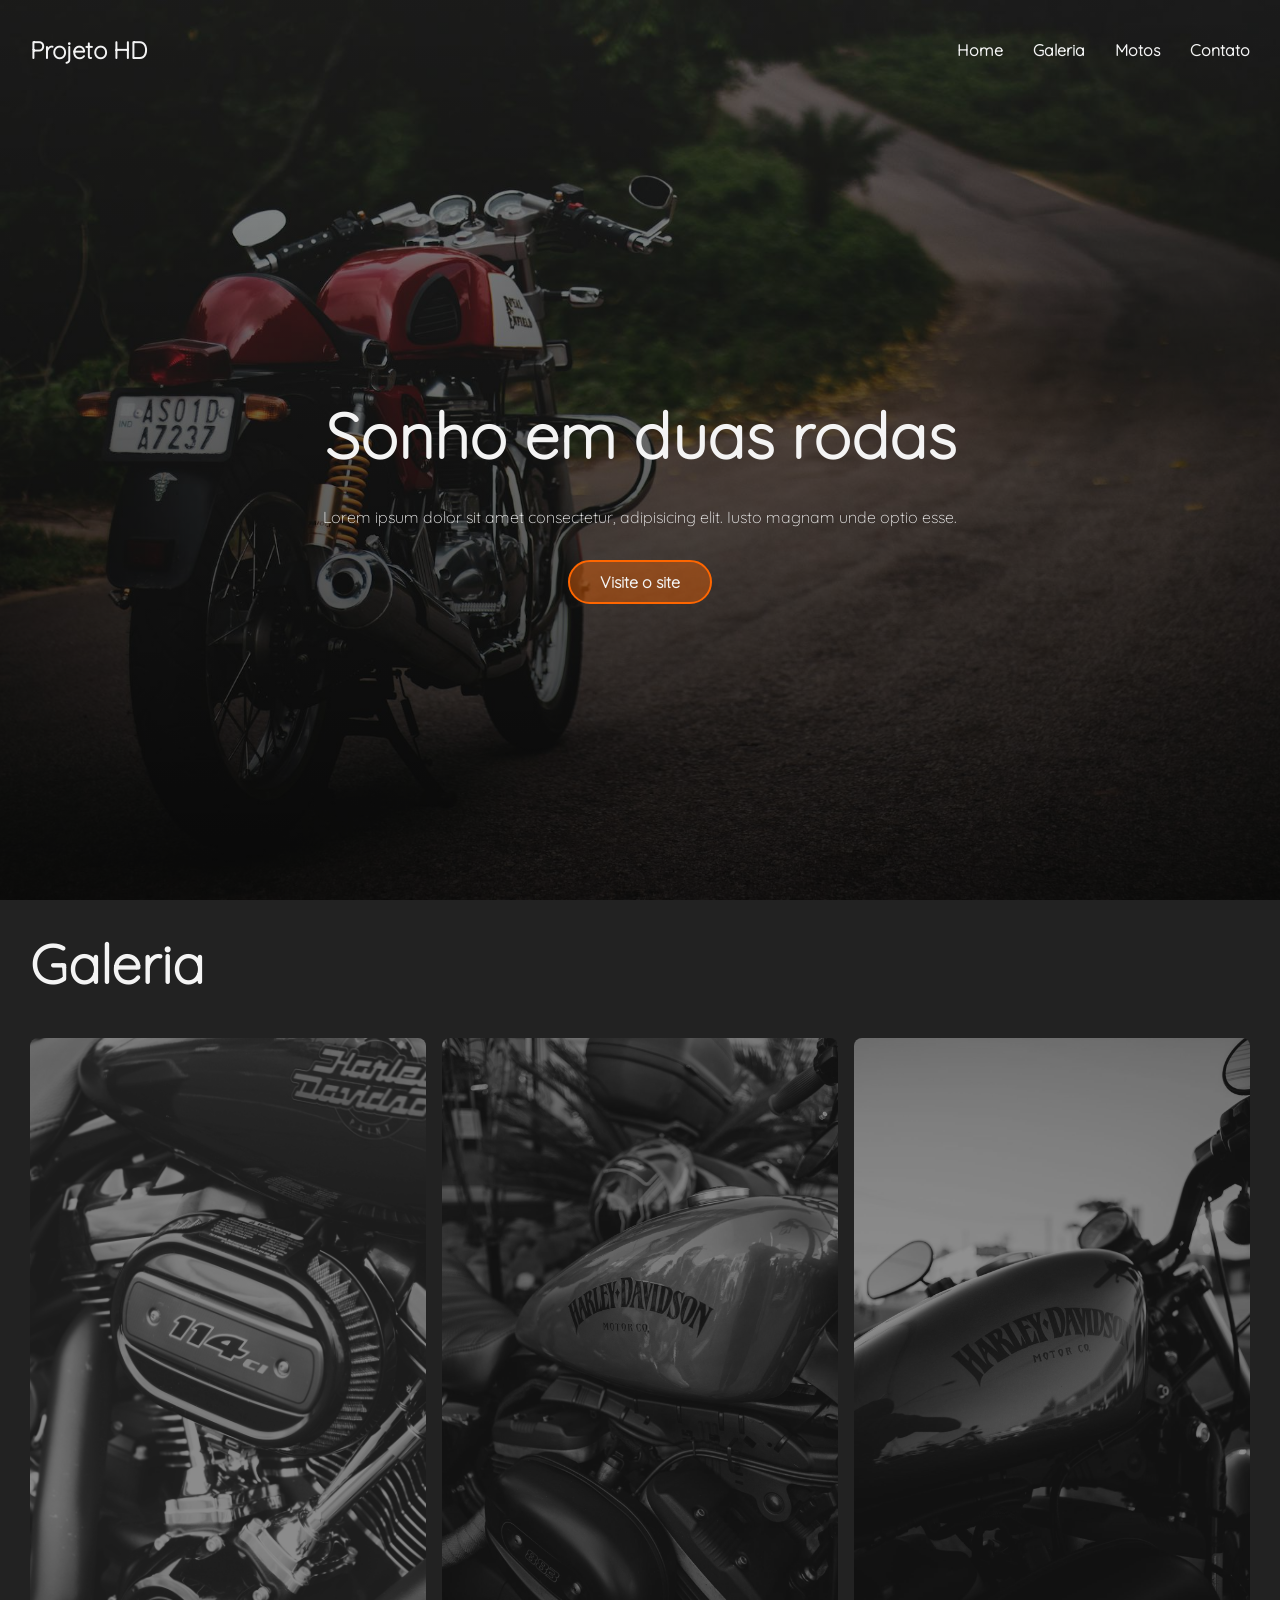
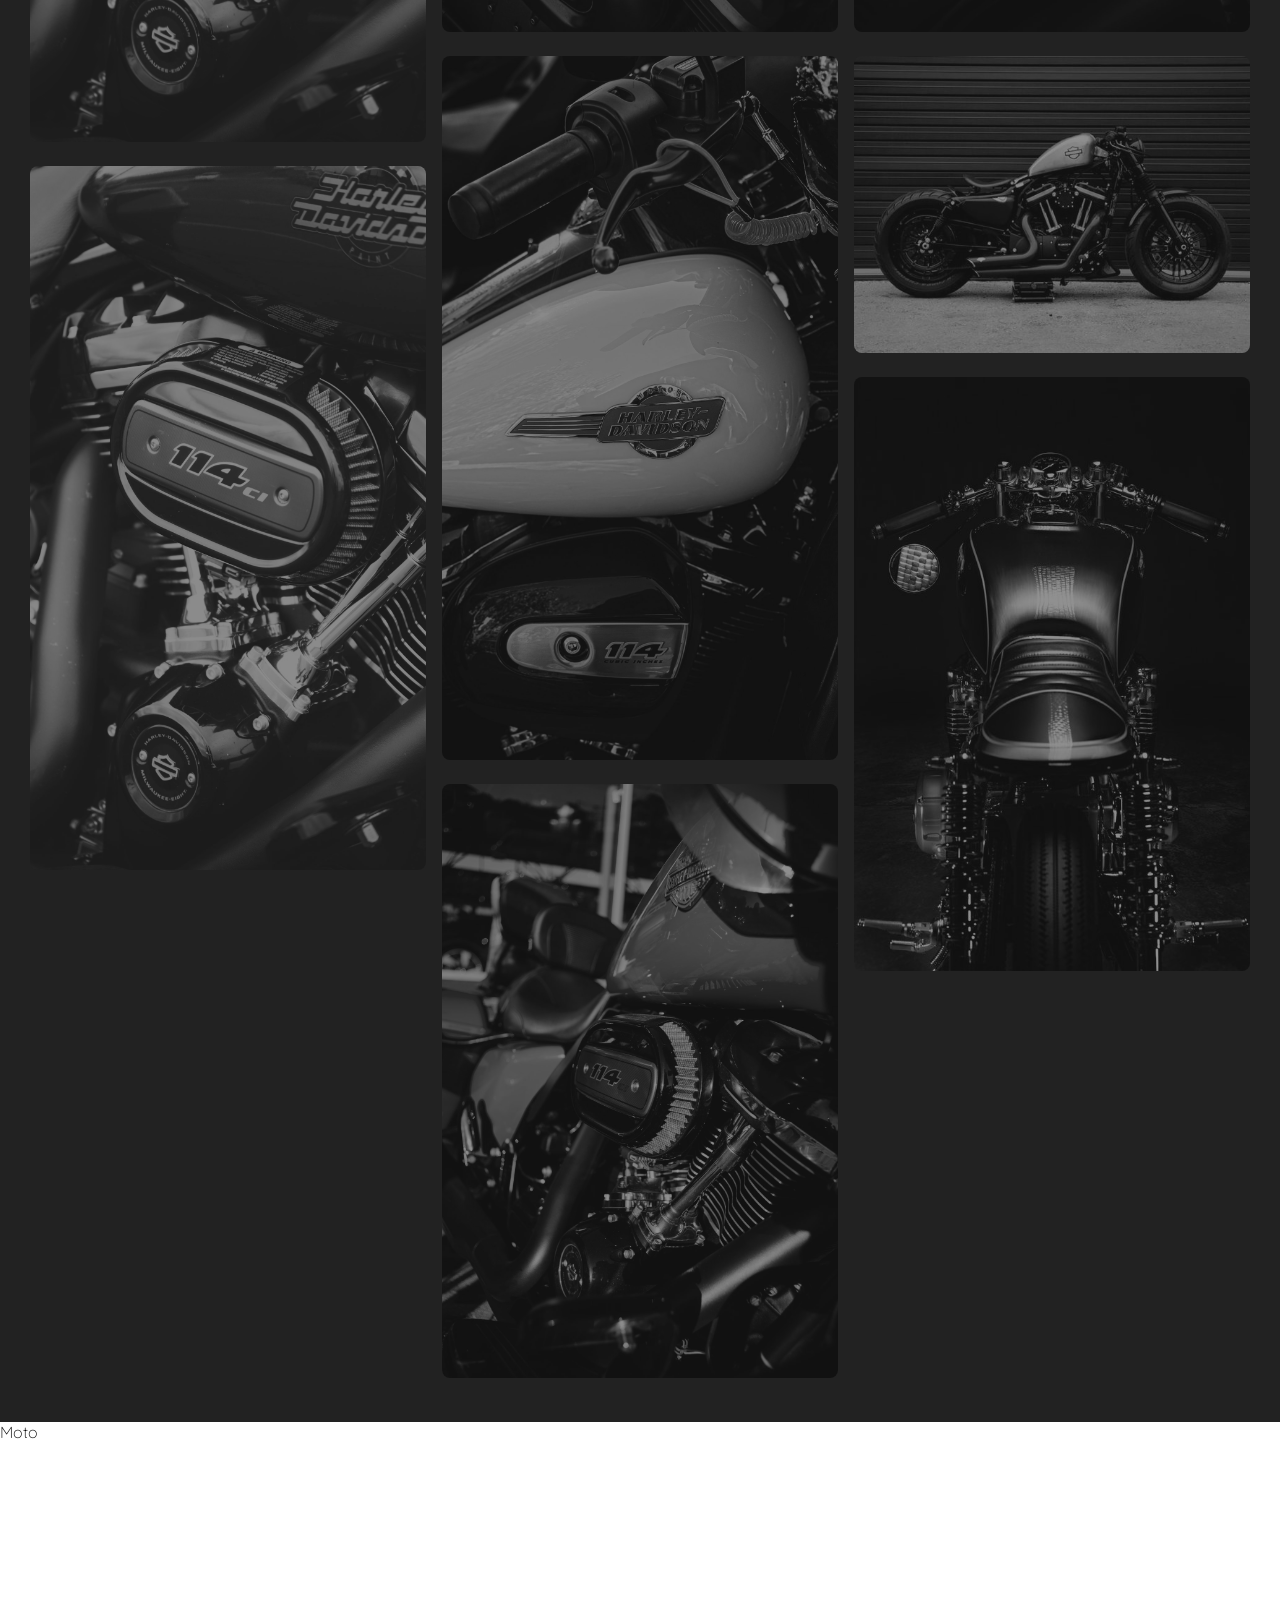
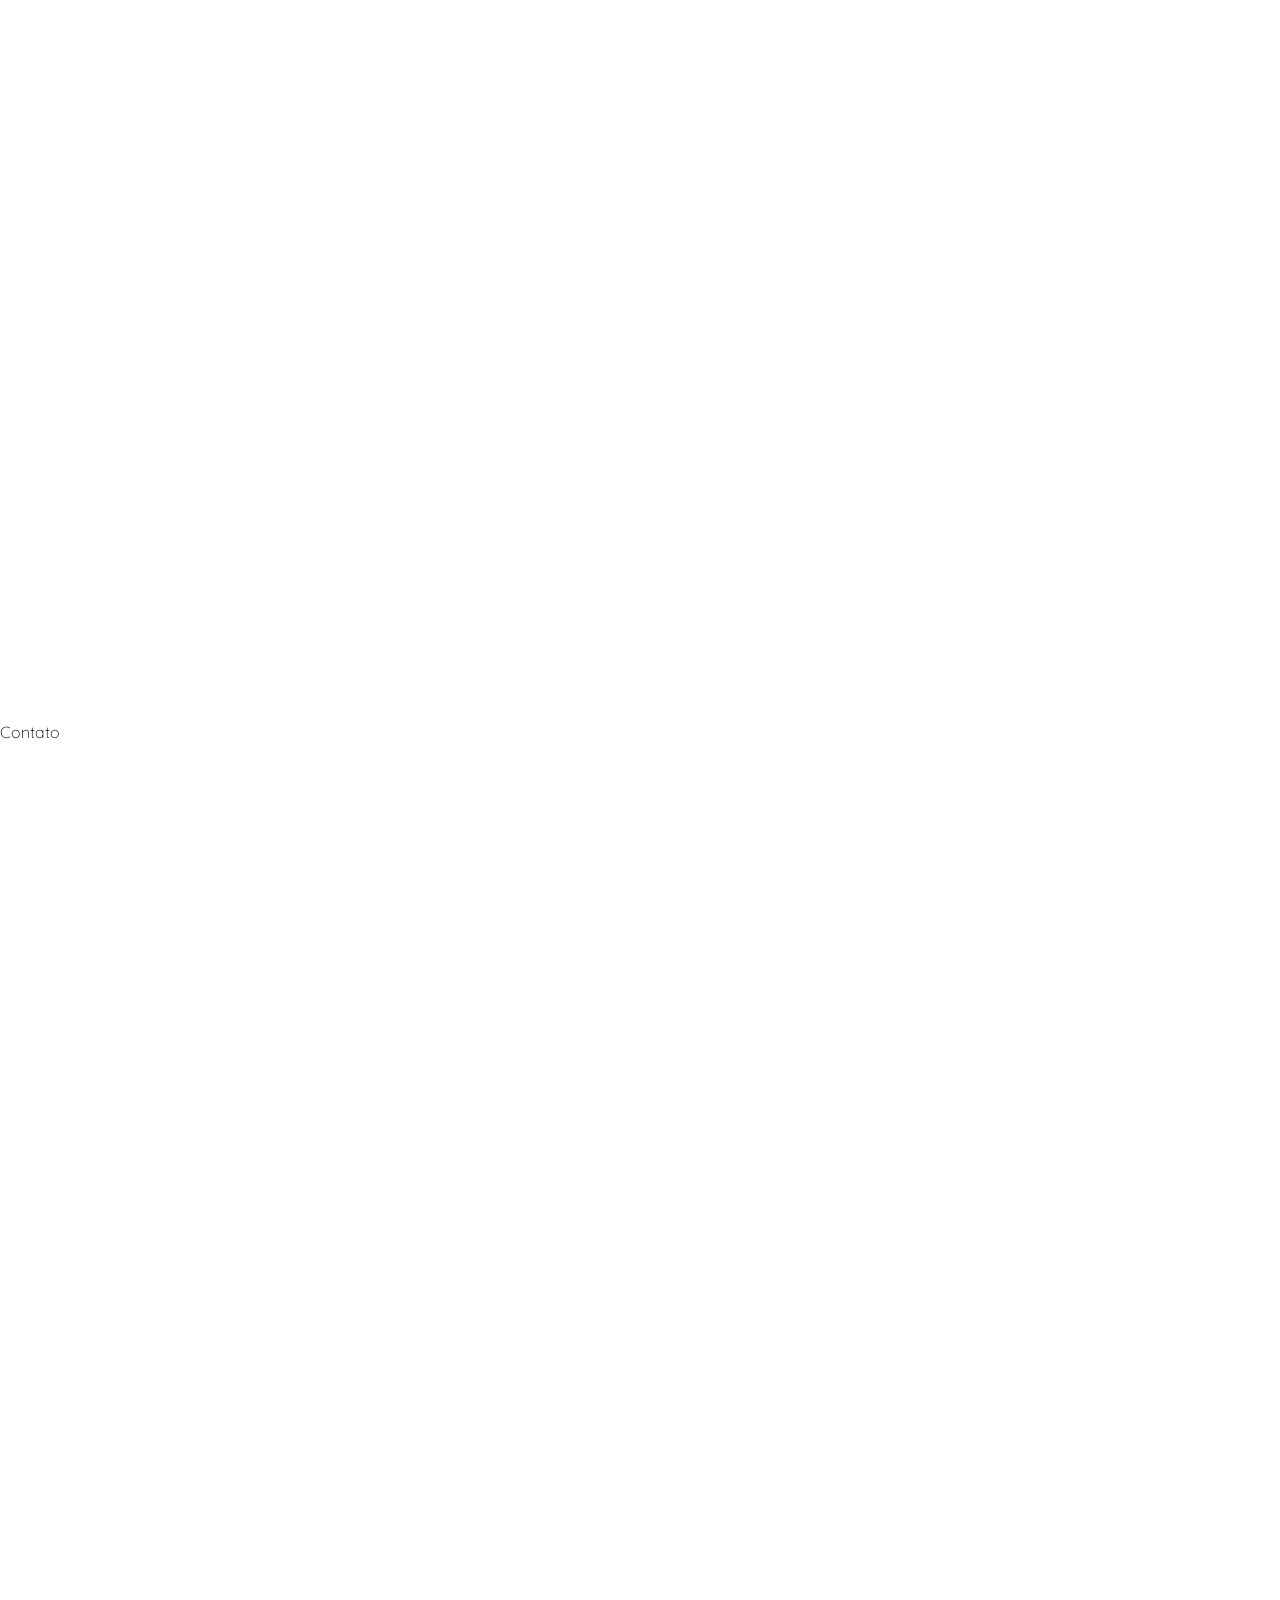
<file: index.html>
<!DOCTYPE html>
<html lang="pt-br">
<head>
    <meta charset="UTF-8">
    <meta name="viewport" content="width=device-width, initial-scale=1.0">
    <title>Projeto HD</title>
    <link rel="shortcut icon" href="./images/shield-icon-black.svg" type="image/x-icon">

    <link rel="stylesheet" href="./css/styles.css">

</head>
<body>
    <section class="hero">
        <header class="header-hero">
            <h1>Projeto HD</h1>
            <nav class = "nav-hero">
                <ul class="nave-hero-menu">
                    <li><a href="">Home</a></li>
                    <li><a href="#galeria">Galeria</a></li>
                    <li><a href="#motos">Motos</a></li>
                    <li><a href="#contato">Contato</a></li>
                </ul>
            </nav>
        </header>
        
        <div class = "cta">
            <h2>Sonho em duas rodas</h2>
            <p>Lorem ipsum dolor sit amet consectetur, adipisicing elit. Iusto magnam unde optio esse.</p>
            <a href="" class="btn">Visite o site</a>
        </div>
    </section>
    <section id = "galeria" class="galeria">
        <h2>Galeria</h2>
        <div>
            <div class="grid-motos">
                <img src="./images/motos/foto1.jpg" alt="moto abc mt maneira"
                loading="lazy">
                <img src="./images/motos/foto2.jpg" alt="moto abc mt maneira"
                loading="lazy">
                <img src="./images/motos/foto3.jpg" alt="moto abc mt maneira"
                loading="lazy">
                <img src="./images/motos/foto4.jpg" alt="moto abc mt maneira"
                loading="lazy">
                <img src="./images/motos/foto5.jpg" alt="moto abc mt maneira"
                loading="lazy">
                <img src="./images/motos/foto6.jpg" alt="moto abc mt maneira"
                loading="lazy">
                <img src="./images/motos/547f47d9872f15da5629b58727e73077.jpg" alt="moto abc mt maneira"
                loading="lazy">
                <img src="./images/motos/8880cf0e6f4f2683f0b28c419443f1c2.jpg" alt="moto abc mt maneira"
                loading="lazy">
            </div>
        </div>
    </section>
    <section id = "motos">Moto</section>
    <section id = "contato">Contato</section>
</body>
</html>
</file>
<file: css/styles.css>
/* importacao das fontes no projeto */

@font-face {
    font-family: Quicksand-Light;
    src: url(../fonts/Quicksand-Light.ttf);
}


* {
    margin: 0;
    padding: 0;
    box-sizing: border-box;
}

:root {
    --color-light: #f4f4f4;
    --color-dark: #222;
    --color-orange: #ff6600;
    --color-orange-100: #ff66094;
    --color-orange-100: rgb(255, 102, 0, 0.4);
    --spacing-sm: 10px;
    --spacing-md: 30px;

}

html {
    scroll-behavior: smooth;
    font-family: Quicksand-Light;
}

ul, ol {
    list-style: none;
}

a {
    color: var(--color-light);
    font-weight: 700;
    text-decoration: none;

    &:hover {
        color: var(--color-orange)
    }
}

.hero {
    height: 100dvh;
    background-image: linear-gradient(to top, rgba(0,0,0,.8),rgba(0,0,0,.4)),
    url(../images/motos/banner.jpg);
    background-repeat: no-repeat;
    background-size: cover;
    background-position: 50%;
    background-attachment: fixed;

}

.header-hero {
    height: 100px;
    display: flex;
    flex-direction: row;
    align-items: center;
    justify-content: space-between;
    padding-inline: var(--spacing-md);
}

.nave-hero-menu {
    display: flex;
    gap:var(--spacing-md);
}


.cta {
    min-height: calc(100dvh - 100px);
    display: flex;
    flex-direction: column;
    text-align: center;
    justify-content: center;
    gap: var(--spacing-md);
    color: var(--color-light);
    align-items: center;
}

.cta h2 {
    font-size: 7vmin;
    text-wrap: balance;
}

.cta p {
    width: 60%;
    text-wrap: balance;
    line-height: 1.6;
}

.btn{
    border: 2px solid var(--color-orange);
    background-color: var(--color-orange-100);
    padding: var(--spacing-sm) var(--spacing-md);
    border-radius: 100px;
    transition: .5s;
}

.btn:hover{
    background-color: transparent;
}

.galeria{
    padding: var(--spacing-md);
    background-color: var(--color-dark);
    color: var(--color-light);

    h2{
        margin-bottom: var(--spacing-md);
        font-size: 6vmin;
    }

    .grid-motos{
        columns: 3 300px;

        img{
            width: 100%;
            margin-block: var(--spacing-sm);
            border-radius: 8px;
            opacity: .5;
            filter: grayscale(1);
            transition: .5s;
            position: relative;

            &:hover{
                opacity: 1;
                filter: grayscale(0);
                scale: 1.1;
                z-index: 1;
            }
        }
    }
}

h1 {
        color: var(--color-light);
    }

    
section {
    min-height: 100dvh;
}
</file>
